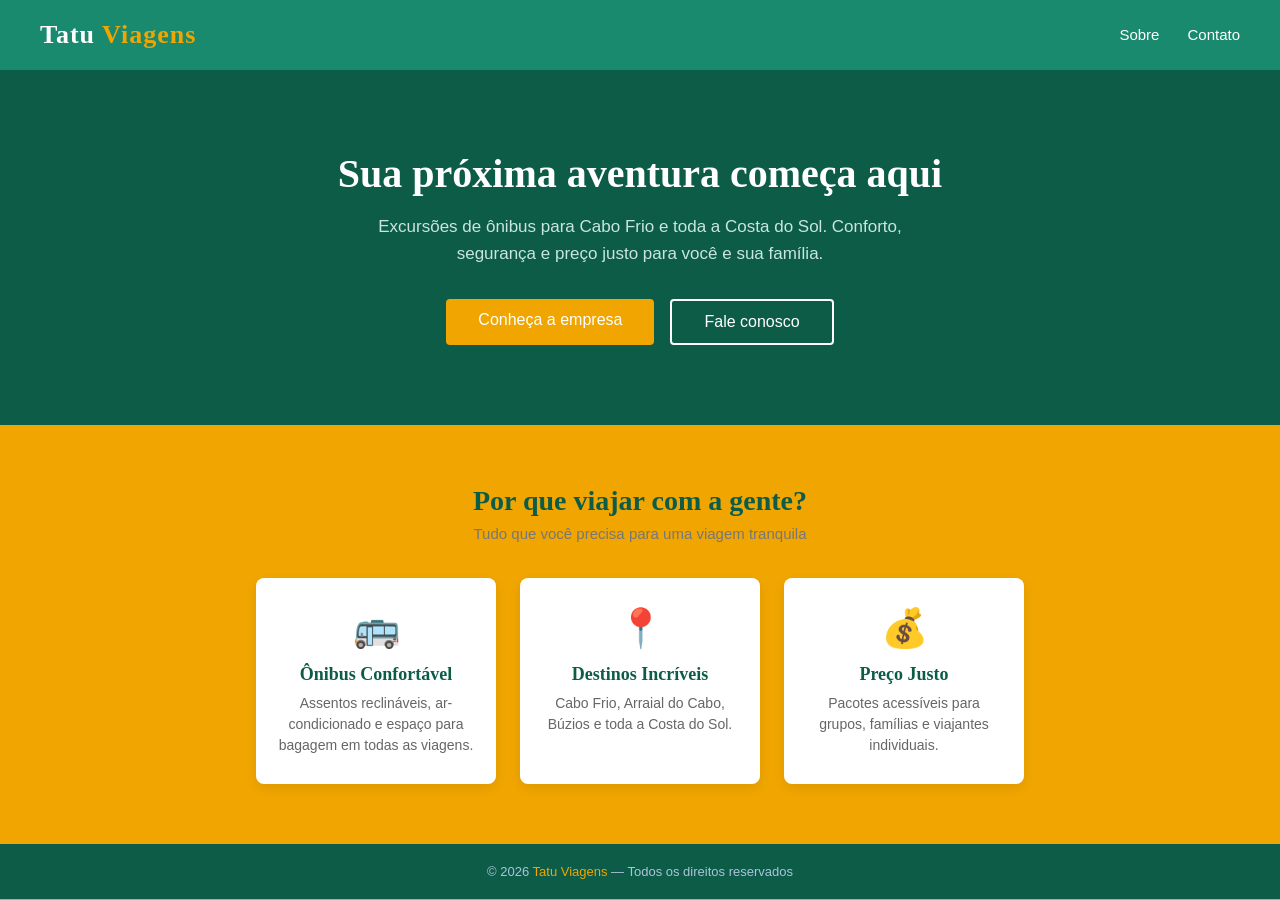
<file: index.html>
<!DOCTYPE html>
<html lang="pt-br">
<head>
  <meta charset="UTF-8" />
  <meta name="viewport" content="width=device-width, initial-scale=1.0" />
  <link rel="stylesheet" href="style.css">
  <title>Tatu Viagens</title>
</head>
<body>

  <!-- CABEÇALHO -->

  <header>
    <h1>Tatu <span>Viagens</span></h1>
    <nav>
      <a href="sobre/">Sobre</a>
      <a href="contato/">Contato</a>
    </nav>
  </header>

  <!-- HERO / BANNER PRINCIPAL -->
  <section class="hero">
    <h2>Sua próxima aventura começa aqui</h2>
    <p>Excursões de ônibus para Cabo Frio e toda a Costa do Sol. Conforto, segurança e preço justo para você e sua família.</p>
    <div class="hero-botoes">
      <a href="sobre/" class="btn-primario">Conheça a empresa</a>
      <a href="contato/" class="btn-secundario">Fale conosco</a>
    </div>
  </section>

  <!-- DESTAQUES — O QUE OFERECEMOS -->
 
  <section class="destaques">
    <h2>Por que viajar com a gente?</h2>
    <p class="subtitulo">Tudo que você precisa para uma viagem tranquila</p>
    <div class="cards">
      <div class="card">
        <div class="icone">🚌</div>
        <h3>Ônibus Confortável</h3>
        <p>Assentos reclináveis, ar-condicionado e espaço para bagagem em todas as viagens.</p>
      </div>
      <div class="card">
        <div class="icone">📍</div>
        <h3>Destinos Incríveis</h3>
        <p>Cabo Frio, Arraial do Cabo, Búzios e toda a Costa do Sol.</p>
      </div>
      <div class="card">
        <div class="icone">💰</div>
        <h3>Preço Justo</h3>
        <p>Pacotes acessíveis para grupos, famílias e viajantes individuais.</p>
      </div>
    </div>
  </section>

  <!-- RODAPÉ -->
  <footer>
    <p>© 2026 <span>Tatu Viagens</span> — Todos os direitos reservados</p>
  </footer>

</body>
</html>
</file>
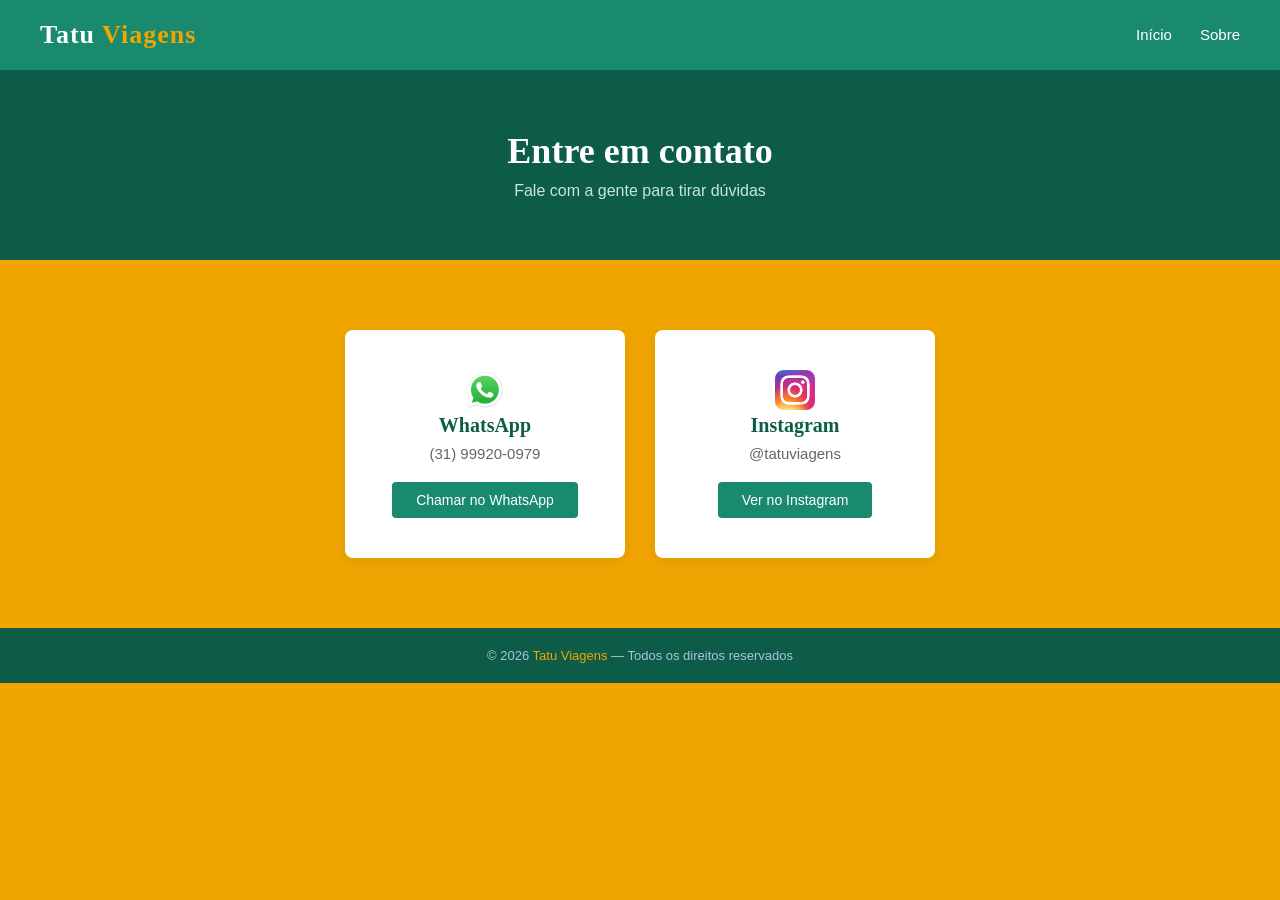
<file: contato/index.html>
<!DOCTYPE html>
<html lang="pt-br">
<head>
  <meta charset="UTF-8" />
  <meta name="viewport" content="width=device-width, initial-scale=1.0" />
  <link rel="stylesheet" href="style.css">
  <title>Contato — Tatu Viagens</title>
</head>
<body>

  <!-- CABEÇALHO -->
  <header>
    <a href="../" class="logo">
      <h1>Tatu <span>Viagens</span></h1>
    </a>
    <nav>
      <a href="../">Início</a>
      <a href="../sobre/">Sobre</a>
    </nav>
  </header>

  <!-- BANNER DA PÁGINA -->
  <section class="banner">
    <h2>Entre em contato</h2>
    <p>Fale com a gente para tirar dúvidas</p>
  </section>

  <!-- CANAIS DE CONTATO -->
  <section class="contato">
    <div class="contato-grid">

      <!-- WHATSAPP -->
      <div class="canal">
        <div class="icone"><img src="../IMG/logowpp.png" widht="40"></div>
        <h3>WhatsApp</h3>
        <p>(31) 99920-0979</p>
        <!-- wa.me é o link direto para o WhatsApp. O número precisa ter o código do país (55 para Brasil) -->
        <a href="https://wa.me/5531999200979?text=Olá,%20tenho%20interesse%20nas%20excursões%20da%20Tatu%20Viagens!" target="_blank" class="btn-canal">
          Chamar no WhatsApp
        </a>
      </div>

      <!-- INSTAGRAM -->
      <div class="canal">
        <div class="icone"><img src="../IMG/logoig.png" widht="40"></div>
        <h3>Instagram</h3>
        <p>@tatuviagens</p>
        <!-- Altere o link abaixo para o perfil real quando tiver -->
        <a href="https://instagram.com/tatuviagens" target="_blank" class="btn-canal">
          Ver no Instagram
        </a>
      </div>

    </div>
  </section>

  <!-- RODAPÉ -->
  <footer>
    <p>© 2026 <span>Tatu Viagens</span> — Todos os direitos reservados</p>
  </footer>

</body>
</html>
</file>
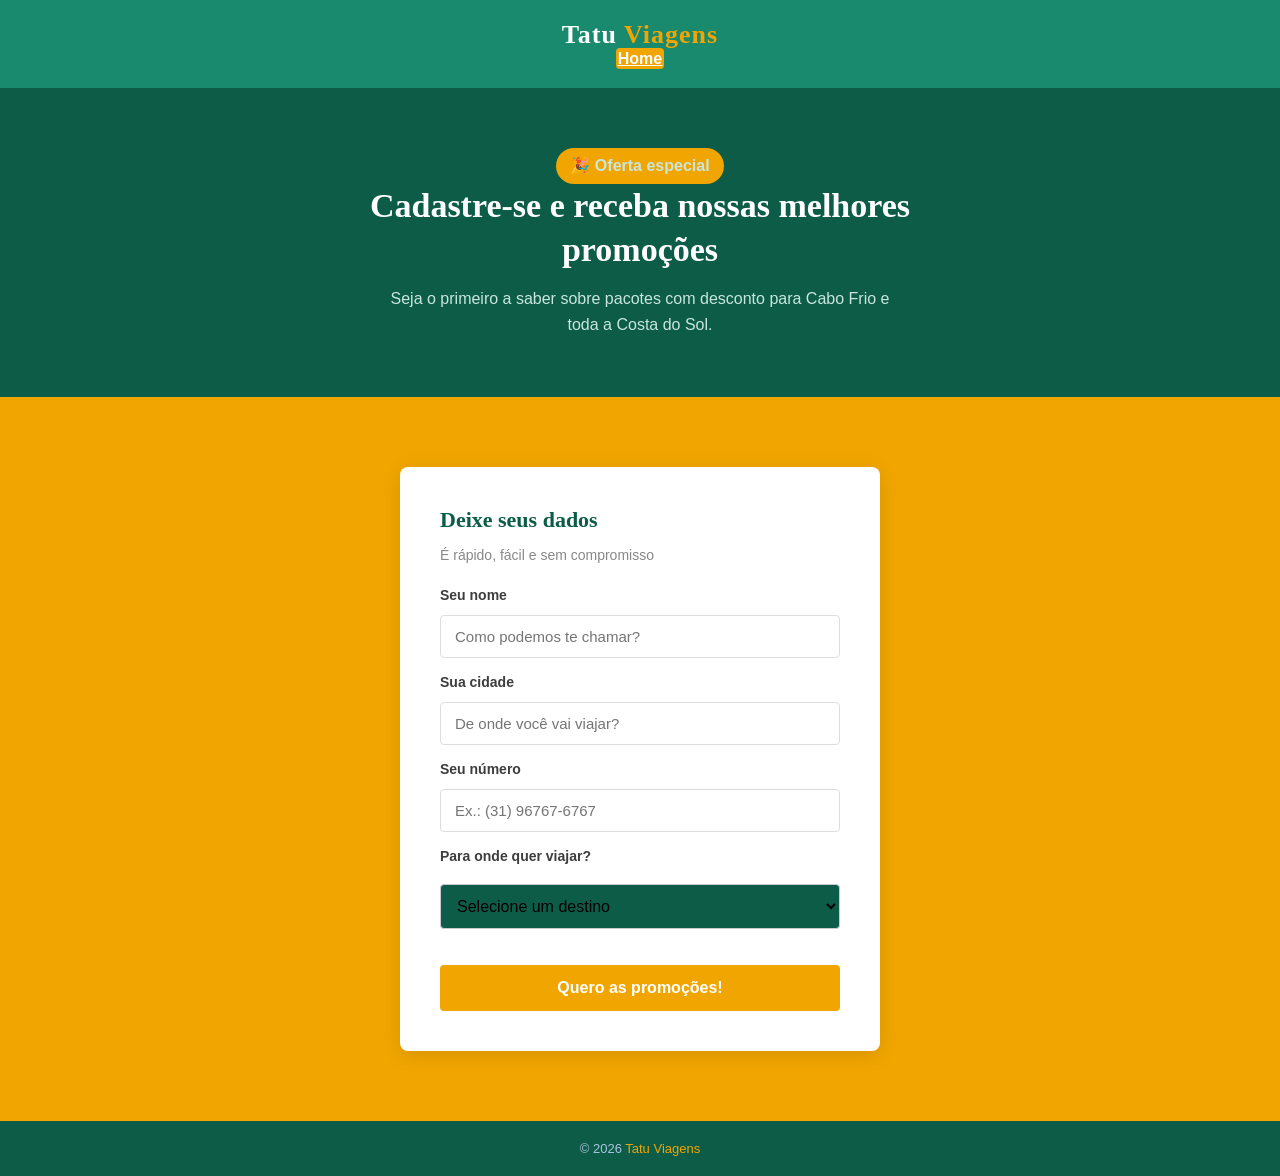
<file: promo/index.html>
<!DOCTYPE html>
<html lang="pt-br">
<head>
  <meta charset="UTF-8" />
  <meta name="viewport" content="width=device-width, initial-scale=1.0" />
  <link rel="stylesheet" href="style.css">
  <title>Promoção — Tatu Viagens</title>
</head>
<body>

  

  <header>
    <h1>Tatu <span>Viagens</span></h1>
    <nav><a href="../index.html">Home</a></nav>
    
  </header>

  
  <section class="banner-promo">
    <p class="badge">🎉 Oferta especial</p>
    <h2>Cadastre-se e receba nossas melhores promoções</h2>
    <p>Seja o primeiro a saber sobre pacotes com desconto para Cabo Frio e toda a Costa do Sol.</p>
  </section>

  
  <section class="formulario-section">

    
    <form class="form-promo" action="" method="post">

      <h3>Deixe seus dados</h3>
      <p class="form-subtitulo">É rápido, fácil e sem compromisso</p>

      <label for="nome">Seu nome</label>
    
      <input
        type="text"
        id="nome"
        name="nome"
        placeholder="Como podemos te chamar?"
        required
      >

      
      <label for="cidade">Sua cidade</label>
      <input
        type="text"
        id="cidade"
        name="cidade"
        placeholder="De onde você vai viajar?"
        required
      >

       <label for="número">Seu número</label>
      <input
        type="text"
        id="Número"
        name="Número"
        placeholder="Ex.: (31) 96767-6767"
        required
      >
      <label for="destino">Para onde quer viajar?</label>
<select id="destino" name="destino">
    <option value="" disabled selected>Selecione um destino</option>
    <option value="buzios">Cabo Frio</option>
    <option value="cabo-frio">Búzios</option>
    <option value="arraial">Arraial Do Cabo</option>
</select>

     
      <button type="submit">Quero as promoções!</button>

    </form>
  </section>

  
  <footer>
    <p>© 2026 <span>Tatu Viagens</span></p>
  </footer>

</body>
</html>
</file>
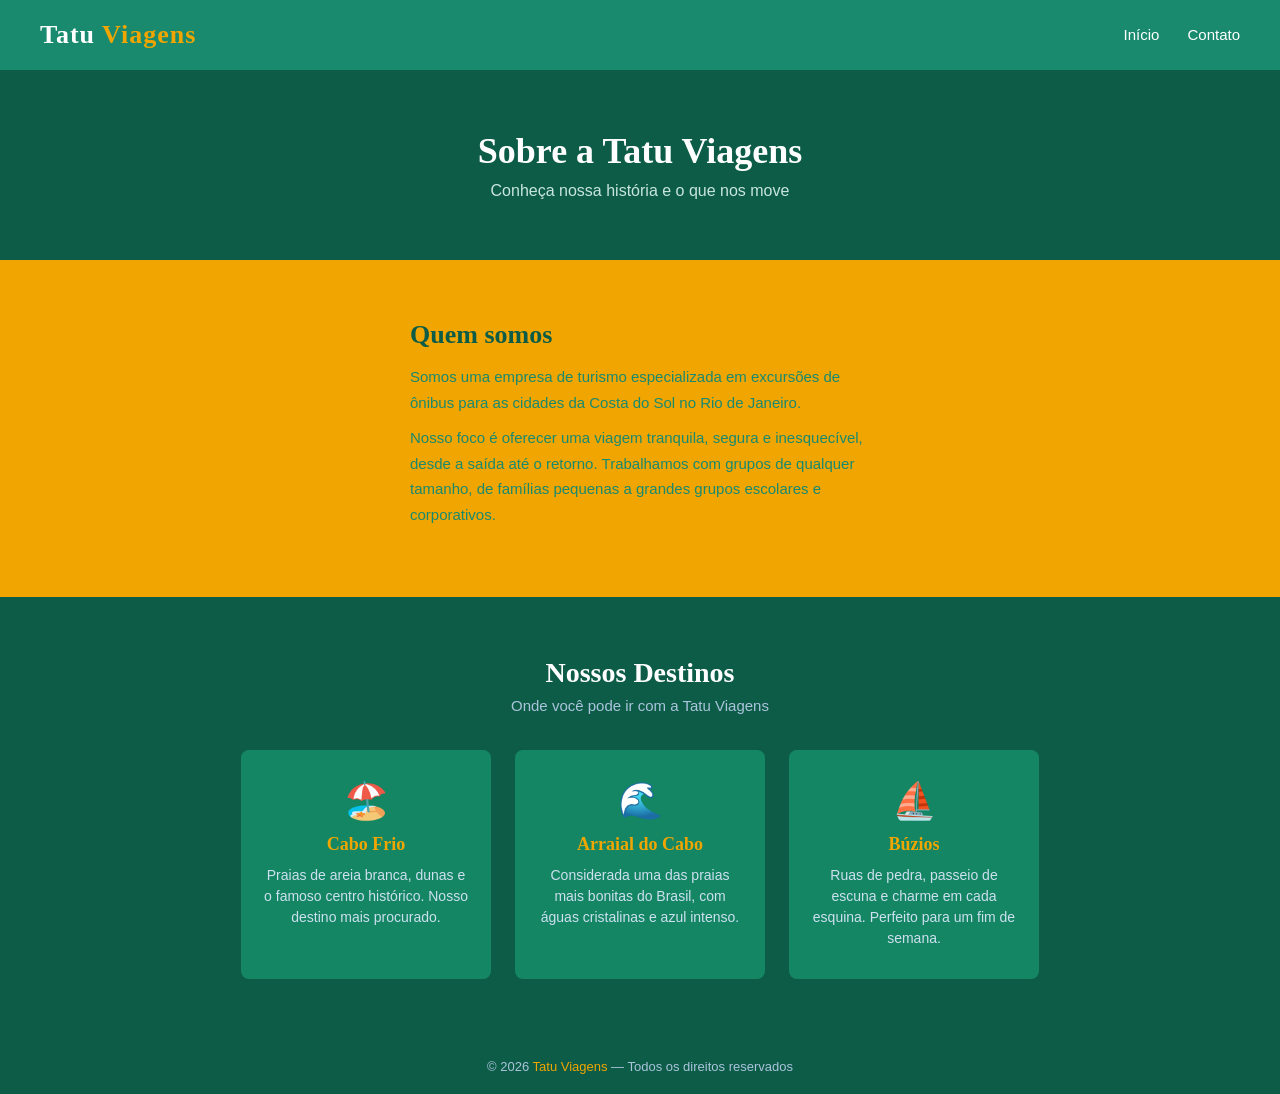
<file: sobre/index.html>
<!DOCTYPE html>
<html lang="pt-br">
<head>
  <meta charset="UTF-8" />
  <meta name="viewport" content="width=device-width, initial-scale=1.0" />
  <!-- CSS local da subpasta — não precisa de ../ porque o style.css fica aqui mesmo -->
  <link rel="stylesheet" href="style.css">
  <title>Sobre — Tatu Viagens</title>
</head>
<body>

  <!-- CABEÇALHO -->
  <!-- Links usam ../ para subir um nível e chegar na raiz do site -->
  <header>
    <a href="../" class="logo">
      <h1>Tatu <span>Viagens</span></h1>
    </a>
    <nav>
      <a href="../">Início</a>
      <a href="../contato/">Contato</a>
    </nav>
  </header>

  <!-- BANNER DA PÁGINA -->
  <section class="banner">
    <h2>Sobre a Tatu Viagens</h2>
    <p>Conheça nossa história e o que nos move</p>
  </section>

  <!-- QUEM SOMOS -->
  <section class="quem-somos">
    <div class="bloco-texto">
      <h3>Quem somos</h3>
      <p>Somos uma empresa de turismo especializada em excursões de ônibus para as cidades da Costa do Sol no Rio de Janeiro.</p>
      <p>Nosso foco é oferecer uma viagem tranquila, segura e inesquecível, desde a saída até o retorno. Trabalhamos com grupos de qualquer tamanho, de famílias pequenas a grandes grupos escolares e corporativos.</p>
    </div>
   
  </section>

  <!-- NOSSOS DESTINOS -->
  <section class="destinos">
    <h2>Nossos Destinos</h2>
    <p class="subtitulo">Onde você pode ir com a Tatu Viagens</p>
    <div class="destinos-lista">
      <div class="destino-item">
        <div class="icone">🏖️</div>
        <h3>Cabo Frio</h3>
        <p>Praias de areia branca, dunas e o famoso centro histórico. Nosso destino mais procurado.</p>
      </div>
      <div class="destino-item">
        <div class="icone">🌊</div>
        <h3>Arraial do Cabo</h3>
        <p>Considerada uma das praias mais bonitas do Brasil, com águas cristalinas e azul intenso.</p>
      </div>
      <div class="destino-item">
        <div class="icone">⛵</div>
        <h3>Búzios</h3>
        <p>Ruas de pedra, passeio de escuna e charme em cada esquina. Perfeito para um fim de semana.</p>
      </div>
    </div>
  </section>

  <!-- RODAPÉ -->
  <footer>
    <p>© 2026 <span>Tatu Viagens</span> — Todos os direitos reservados</p>
  </footer>

</body>
</html>
</file>
<file: style.css>
/* ===== VARIÁVEIS GLOBAIS ===== */
/* Mesma identidade visual do Tatu Viagens original */
:root {
  --verde-esmeralda: #1a8a6f;
  --verde-escuro: #0d5c48;
  --areia-quente: #fdf3e3;
  --amarelo-sol: #f0a500;
  --branco: #ffffff;
  --cinza-texto: #3d3d3d;
}

/* ===== RESET BÁSICO ===== */
* {
  margin: 0;
  padding: 0;
  box-sizing: border-box;
}

body {
  font-family: Georgia, serif;
  background-color: var(--amarelo-sol);
  color: var(--cinza-texto);
}

/* ===== CABEÇALHO ===== */
header {
  background-color: var(--verde-esmeralda);
  padding: 20px 40px;
  display: flex;
  justify-content: space-between;
  align-items: center;
  position: sticky;
  top: 0;
  z-index: 100;
}

header h1 {
  color: var(--branco);
  font-size: 26px;
  letter-spacing: 1px;
}

header h1 span {
  color: var(--amarelo-sol);
}

nav a {
  color: var(--branco);
  text-decoration: none;
  margin-left: 24px;
  font-size: 15px;
  font-family: Arial, sans-serif;

  /* NOVO CONCEITO: transition
   * Sem transition, a cor muda instantaneamente no hover.
   * Com transition, ela anima suavemente em 0.2 segundos.
   * Sintaxe: transition: qual-propriedade duração timing;
   * O timing "ease" começa rápido e desacelera no final. */
  transition: color 0.2s ease;
}

nav a:hover {
  color: var(--amarelo-sol);
}

/* ===== HERO ===== */
.hero {
  background-color: var(--verde-escuro);
  padding: 80px 40px;
  text-align: center;
  color: var(--branco);
}

.hero h2 {
  font-size: 40px;
  margin-bottom: 16px;
}

.hero p {
  font-size: 17px;
  max-width: 560px;
  margin: 0 auto 32px auto;
  line-height: 1.6;
  font-family: Arial, sans-serif;
  color: #c8e6de;
}

/* Container dos dois botões lado a lado */
.hero-botoes {
  display: flex;
  justify-content: center;
  gap: 16px;
}

/* Botão principal — preenchido */
.btn-primario {
  background-color: var(--amarelo-sol);
  color: var(--branco);
  padding: 12px 32px;
  text-decoration: none;
  font-size: 16px;
  border-radius: 4px;
  font-family: Arial, sans-serif;
  transition: background-color 0.2s ease; /* transição suave no hover */
}

.btn-primario:hover {
  background-color: #f9e61c;
}

/* Botão secundário — apenas contorno (outline) */
.btn-secundario {
  background-color: transparent;
  color: var(--branco);
  padding: 12px 32px;
  text-decoration: none;
  font-size: 16px;
  border-radius: 4px;
  font-family: Arial, sans-serif;
  border: 2px solid var(--branco);
  /* Anima tanto o fundo quanto a cor do texto ao mesmo tempo */
  transition: background-color 0.2s ease, color 0.2s ease;
}

.btn-secundario:hover {
  background-color: var(--branco);
  color: var(--verde-escuro);
}

/* ===== DESTAQUES ===== */
.destaques {
  background-color: var(--amarelo-sol);
  padding: 60px 40px;
  text-align: center;
}

.destaques h2 {
  font-size: 28px;
  color: var(--verde-escuro);
  margin-bottom: 8px;
}

.destaques .subtitulo {
  font-family: Arial, sans-serif;
  font-size: 15px;
  color: #777;
  margin-bottom: 36px;
}

.cards {
  display: flex;
  justify-content: center;
  gap: 24px;
  flex-wrap: wrap;
}

.card {
  background-color: var(--branco);
  border-radius: 8px;
  width: 240px;
  padding: 28px 20px;
  box-shadow: 0 4px 12px rgba(0, 0, 0, 0.08);
  text-align: center;

  /* Transition em múltiplas propriedades: sombra e movimento vertical */
  transition: transform 0.2s ease, box-shadow 0.2s ease;
}

.card:hover {
  /* transform: translateY() move o elemento no eixo Y (vertical).
   * Valor negativo = sobe. -4px = sobe 4 pixels. */
  transform: translateY(-4px);
  box-shadow: 0 8px 20px rgba(0, 0, 0, 0.13);
}

.card .icone {
  font-size: 38px;
  margin-bottom: 14px;
}

.card h3 {
  font-size: 18px;
  color: var(--verde-escuro);
  margin-bottom: 8px;
}

.card p {
  font-family: Arial, sans-serif;
  font-size: 14px;
  color: #666;
  line-height: 1.5;
}

/* ===== RODAPÉ ===== */
footer {
  background-color: var(--verde-escuro);
  color: #aac4dc;
  text-align: center;
  padding: 20px;
  font-family: Arial, sans-serif;
  font-size: 13px;
}

footer span {
  color: var(--amarelo-sol);
}
</file>
<file: contato/style.css>
/* ===== VARIÁVEIS GLOBAIS ===== */
:root {
  --verde-esmeralda: #1a8a6f;
  --verde-escuro: #0d5c48;
  --areia-quente: #fdf3e3;
  --amarelo-sol: #f0a500;
  --branco: #ffffff;
  --cinza-texto: #3d3d3d;
}

/* ===== RESET BÁSICO ===== */
* {
  margin: 0;
  padding: 0;
  box-sizing: border-box;
}

body {
  font-family: Georgia, serif;
  background-color: var(--amarelo-sol);
  color: var(--cinza-texto);
}

/* ===== CABEÇALHO ===== */
header {
  background-color: var(--verde-esmeralda);
  padding: 20px 40px;
  display: flex;
  justify-content: space-between;
  align-items: center;
  position: sticky;
  top: 0;
  z-index: 100;
}

.logo {
  text-decoration: none;
}

header h1 {
  color: var(--branco);
  font-size: 26px;
  letter-spacing: 1px;
}

header h1 span {
  color: var(--amarelo-sol);
}

nav a {
  color: var(--branco);
  text-decoration: none;
  margin-left: 24px;
  font-size: 15px;
  font-family: Arial, sans-serif;
  transition: color 0.2s ease;
}

nav a:hover {
  color: var(--amarelo-sol);
}

/* ===== BANNER DA PÁGINA ===== */
.banner {
  background-color: var(--verde-escuro);
  padding: 60px 40px;
  text-align: center;
  color: var(--branco);
}

.banner h2 {
  font-size: 36px;
  margin-bottom: 10px;
}

.banner p {
  font-family: Arial, sans-serif;
  font-size: 16px;
  color: #c8e6de;
}

/* ===== CANAIS DE CONTATO ===== */
.contato {
  background-color: var(--amarelo-sol);
  padding: 70px 40px;
}

/* Dois cartões lado a lado */
.contato-grid {
  display: flex;
  justify-content: center;
  gap: 30px;
  flex-wrap: wrap;
}

.canal {
  background-color: var(--branco);
  border-radius: 8px;
  padding: 40px 36px;
  width: 280px;
  text-align: center;
  box-shadow: 0 4px 16px rgba(0, 0, 0, 0.08);
  transition: transform 0.2s ease, box-shadow 0.2s ease;
}

.canal:hover {
  transform: translateY(-4px);
  box-shadow: 0 8px 24px rgba(0, 0, 0, 0.13);
}

.canal .icone img {
  width: 40px;
  height: 40px;
  object-fit: contain;
}

.canal h3 {
  font-size: 20px;
  color: var(--verde-escuro);
  margin-bottom: 8px;
}

.canal p {
  font-family: Arial, sans-serif;
  font-size: 15px;
  color: #666;
  margin-bottom: 20px;
}

.btn-canal {
  display: inline-block;
  background-color: var(--verde-esmeralda);
  color: var(--branco);
  text-decoration: none;
  padding: 10px 24px;
  border-radius: 4px;
  font-family: Arial, sans-serif;
  font-size: 14px;
  transition: background-color 0.2s ease;
}

.btn-canal:hover {
  background-color: var(--verde-escuro);
}

/* ===== RODAPÉ ===== */
footer {
  background-color: var(--verde-escuro);
  color: #aac4dc;
  text-align: center;
  padding: 20px;
  font-family: Arial, sans-serif;
  font-size: 13px;
}

footer span {
  color: var(--amarelo-sol);
}
</file>
<file: promo/style.css>
/* ===== VARIÁVEIS GLOBAIS ===== */
:root {
  --verde-esmeralda: #1a8a6f;
  --verde-escuro: #0d5c48;
  --areia-quente: #fdf3e3;
  --amarelo-sol: #f0a500;
  --branco: #ffffff;
  --cinza-texto: #3d3d3d;
}

/* ===== RESET BÁSICO ===== */
* {
  margin: 0;
  padding: 0;
  box-sizing: border-box;
}

body {
  font-family: Georgia, serif;
  background-color: var(--amarelo-sol);
  color: var(--cinza-texto);
}

/* ===== CABEÇALHO — sem nav, apenas logo ===== */
header {
  background-color: var(--verde-esmeralda);
  padding: 20px 40px;
  text-align: center; /* centralizado porque não tem nav para equilibrar */
}

header h1 {
  color: var(--branco);
  font-size: 26px;
  letter-spacing: 1px;
}

header h1 span {
  color: var(--amarelo-sol);
}
header a{
   margin-top: 5px;
  padding: 2px;
  background-color: var(--amarelo-sol);
  color: var(--branco);
  border: none; /* remove a borda padrão de botão */
  border-radius: 4px;
  font-family: Arial, sans-serif;
  font-size: 16px;
  font-weight: bold;
  cursor: pointer; /* muda o cursor para "mãozinha" ao passar em cima */
  transition: background-color 0.2s ease;
}

/* ===== BANNER DA PROMO ===== */
.banner-promo {
  background-color: var(--verde-escuro);
  padding: 60px 40px;
  text-align: center;
  color: var(--branco);
}

/* Badge de "oferta especial" */
.badge {
  display: inline-block;
  background-color: var(--amarelo-sol);
  color: var(--verde-escuro);
  font-family: Arial, sans-serif;
  font-size: 13px;
  font-weight: bold;
  padding: 5px 14px;
  border-radius: 20px;
  margin-bottom: 18px;
}

.banner-promo h2 {
  font-size: 34px;
  margin-bottom: 14px;
  max-width: 600px;
  margin-left: auto;
  margin-right: auto;
  line-height: 1.3;
}

.banner-promo p {
  font-family: Arial, sans-serif;
  font-size: 16px;
  color: #c8e6de;
  max-width: 500px;
  margin: 0 auto;
  line-height: 1.6;
}

/* ===== SEÇÃO DO FORMULÁRIO ===== */
.formulario-section {
  background-color: var(--amarelo-sol);
  padding: 70px 40px;
  display: flex;
  justify-content: center;
}

/* O formulário em si — cartão centralizado */
.form-promo {
  background-color: var(--branco);
  border-radius: 8px;
  padding: 40px;
  width: 100%;
  max-width: 480px;
  box-shadow: 0 4px 20px rgba(0, 0, 0, 0.1);

  select {
    width: 100%;
    padding: 12px;
    margin-top: 8px;
    margin-bottom: 16px;
    border: 1px solid #ccc;
    border-radius: 4px;
    background-color: var(--verde-escuro);
    font-size: 16px;
}
select option {
  color: var(--amarelo-sol)
}

  /* Coluna: todos os elementos empilhados verticalmente */
  display: flex;
  flex-direction: column;
  gap: 12px;
}

.form-promo h3 {
  font-size: 22px;
  color: var(--verde-escuro);
  margin-bottom: 2px;
}

.form-subtitulo {
  font-family: Arial, sans-serif;
  font-size: 14px;
  color: #888;
  margin-bottom: 8px;
}

/* ESTILOS DOS LABELS — o texto que fica acima de cada campo */
.form-promo label {
  font-family: Arial, sans-serif;
  font-size: 14px;
  font-weight: bold;
  color: var(--cinza-texto);
  margin-top: 4px;
}

/* ESTILOS DOS INPUTS — os campos de texto */
.form-promo input {
  padding: 12px 14px;
  border: 1.5px solid #ddd;
  border-radius: 4px;
  font-family: Arial, sans-serif;
  font-size: 15px;
  color: var(--cinza-texto);
  outline: none; /* remove o contorno azul padrão do browser */
  transition: border-color 0.2s ease;
}

/* Quando o campo está em foco (usuário clicou para digitar) */
.form-promo input:focus {
  border-color: var(--verde-esmeralda);
}

/* BOTÃO DE ENVIO */
.form-promo button {
  margin-top: 8px;
  padding: 14px;
  background-color: var(--amarelo-sol);
  color: var(--branco);
  border: none; /* remove a borda padrão de botão */
  border-radius: 4px;
  font-family: Arial, sans-serif;
  font-size: 16px;
  font-weight: bold;
  cursor: pointer; /* muda o cursor para "mãozinha" ao passar em cima */
  transition: background-color 0.2s ease;
}

.form-promo button:hover {
  background-color: #c96b28;
}

/* ===== RODAPÉ ===== */
footer {
  background-color: var(--verde-escuro);
  color: #aac4dc;
  text-align: center;
  padding: 20px;
  font-family: Arial, sans-serif;
  font-size: 13px;
}

footer span {
  color: var(--amarelo-sol);
}
</file>
<file: sobre/style.css>
/* ===== VARIÁVEIS GLOBAIS ===== */
:root {
  --verde-esmeralda: #1a8a6f;
  --verde-escuro: #0d5c48;
  --areia-quente: #fdf3e3;
  --amarelo-sol: #f0a500;
  --branco: #ffffff;
  --cinza-texto: #3d3d3d;
}

/* ===== RESET BÁSICO ===== */
* {
  margin: 0;
  padding: 0;
  box-sizing: border-box;
}

body {
  font-family: Georgia, serif;
  background-color: var(--amarelo-sol);
  color: var(--cinza-texto);
}

/* ===== CABEÇALHO ===== */
header {
  background-color: var(--verde-esmeralda);
  padding: 20px 40px;
  display: flex;
  justify-content: space-between;
  align-items: center;
  position: sticky;
  top: 0;
  z-index: 100;
}

/* O logo aqui é um link — precisamos remover a decoração padrão de âncora */
.logo {
  text-decoration: none;
}

header h1 {
  color: var(--branco);
  font-size: 26px;
  letter-spacing: 1px;
}

header h1 span {
  color: var(--amarelo-sol);
}

nav a {
  color: var(--branco);
  text-decoration: none;
  margin-left: 24px;
  font-size: 15px;
  font-family: Arial, sans-serif;
  transition: color 0.2s ease;
}

nav a:hover {
  color: var(--amarelo-sol);
}

/* ===== BANNER DA PÁGINA ===== */
.banner {
  background-color: var(--verde-escuro);
  padding: 60px 40px;
  text-align: center;
  color: var(--branco);
}

.banner h2 {
  font-size: 36px;
  margin-bottom: 10px;
}

.banner p {
  font-family: Arial, sans-serif;
  font-size: 16px;
  color: #c8e6de;
}

/* ===== QUEM SOMOS ===== */
.quem-somos {
  background-color: var(--amarelo-sol);
  padding: 60px 40px;
  display: flex;
  justify-content: center;
  align-items: center;
  gap: 50px;
  flex-wrap: wrap;
}

.bloco-texto {
  max-width: 460px;
}

.bloco-texto h3 {
  font-size: 26px;
  color: var(--verde-escuro);
  margin-bottom: 14px;
}

.bloco-texto p {
  font-family: Arial, sans-serif;
  font-size: 15px;
  line-height: 1.7;
  color: var(--verde-esmeralda);
  margin-bottom: 10px;
}



/* ===== NOSSOS DESTINOS ===== */
.destinos {
  background-color: var(--verde-escuro);
  padding: 60px 40px;
  text-align: center;
  color: var(--branco);
}

.destinos h2 {
  font-size: 28px;
  margin-bottom: 8px;
}

.destinos .subtitulo {
  font-family: Arial, sans-serif;
  font-size: 15px;
  color: #aac4dc;
  margin-bottom: 36px;
}

.destinos-lista {
  display: flex;
  justify-content: center;
  gap: 24px;
  flex-wrap: wrap;
}

.destino-item {
  background-color: #148663;
  border-radius: 8px;
  width: 250px;
  padding: 30px 22px;
  text-align: center;
  transition: transform 0.2s ease;
}

.destino-item:hover {
  transform: translateY(-4px);
}

.destino-item .icone {
  font-size: 36px;
  margin-bottom: 12px;
}

.destino-item h3 {
  font-size: 18px;
  color: var(--amarelo-sol);
  margin-bottom: 10px;
}

.destino-item p {
  font-family: Arial, sans-serif;
  font-size: 14px;
  color: #cde0f0;
  line-height: 1.5;
}

/* ===== RODAPÉ ===== */
footer {
  background-color: var(--verde-escuro);
  color: #aac4dc;
  text-align: center;
  padding: 20px;
  font-family: Arial, sans-serif;
  font-size: 13px;
}

footer span {
  color: var(--amarelo-sol);
}
</file>
